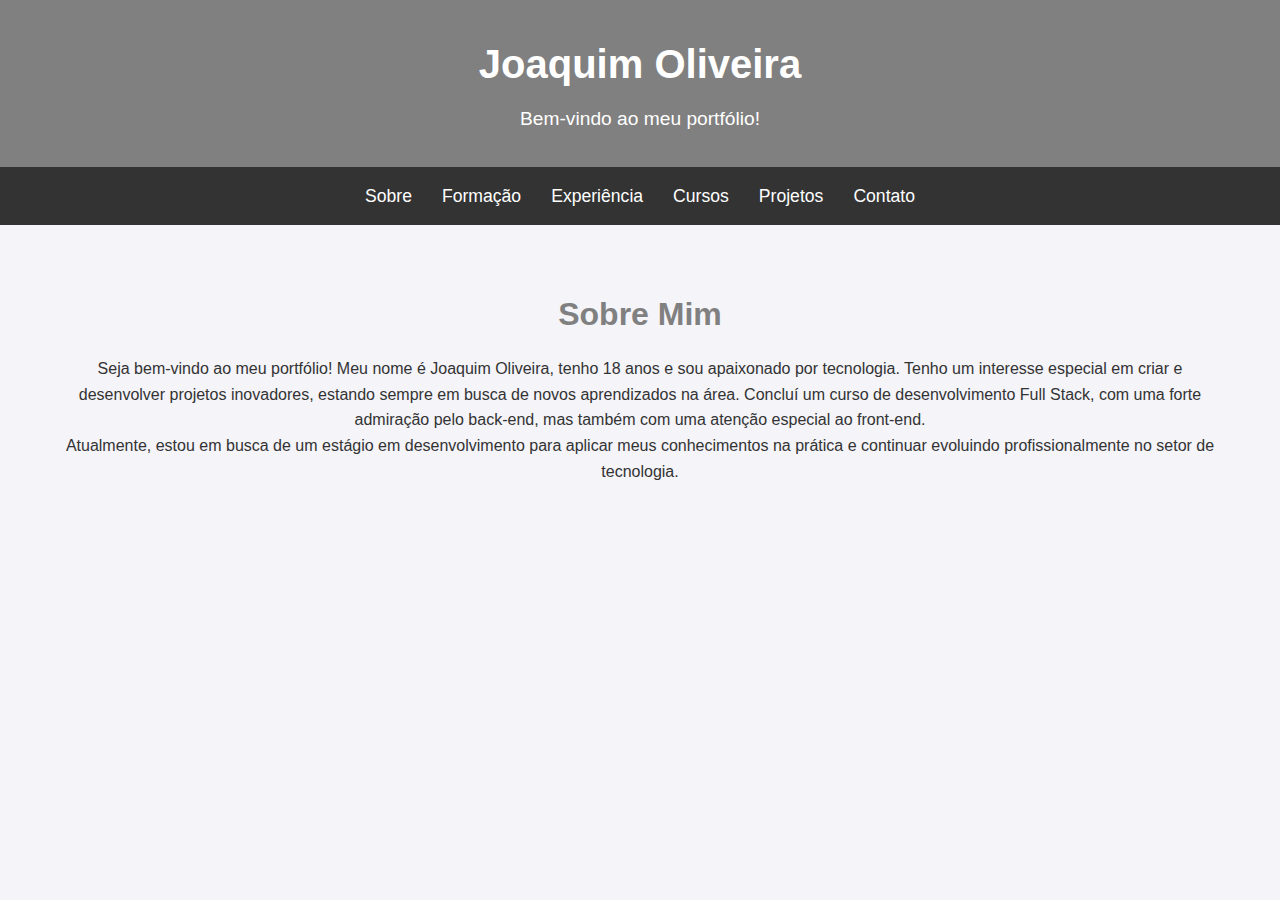
<file: index.html>
<!DOCTYPE html>
<html lang="pt-br">
<head>
    <meta charset="UTF-8">
    <meta name="viewport" content="width=device-width, initial-scale=1.0">
    <title>Portfólio</title>
    <link rel="stylesheet" href="styles.css">
</head>
<body>
    <header>
        <h1>Joaquim Oliveira</h1>
        <p>Bem-vindo ao meu portfólio!</p>
    </header>
    <nav>
        <ul class="nav-links">
            <li><a href="index.html">Sobre</a></li>
            <li><a href="formacao.html">Formação</a></li>
            <li><a href="experienciasprofissional.html">Experiência</a></li>
            <li><a href="cursos.html">Cursos</a></li>
            <li><a href="projetos.html">Projetos</a></li>
            <li><a href="contato.html">Contato</a></li>
        </ul>
    </nav>
    <main>
        <section>
            <h2>Sobre Mim</h2>
            <p>Seja bem-vindo ao meu portfólio! Meu nome é Joaquim Oliveira, tenho 18 anos e sou apaixonado por tecnologia. Tenho um interesse especial em criar e
                 desenvolver projetos inovadores, estando sempre em busca de novos aprendizados na área. Concluí um curso de desenvolvimento Full Stack, 
                com uma forte admiração pelo back-end, mas também com uma atenção especial ao front-end.
            </p>
            <p> Atualmente, estou em busca de um estágio em desenvolvimento para aplicar meus conhecimentos na 
                prática e continuar evoluindo profissionalmente no setor de tecnologia.</p>
        </section>
    </main> 
</body>
</html>
</file>
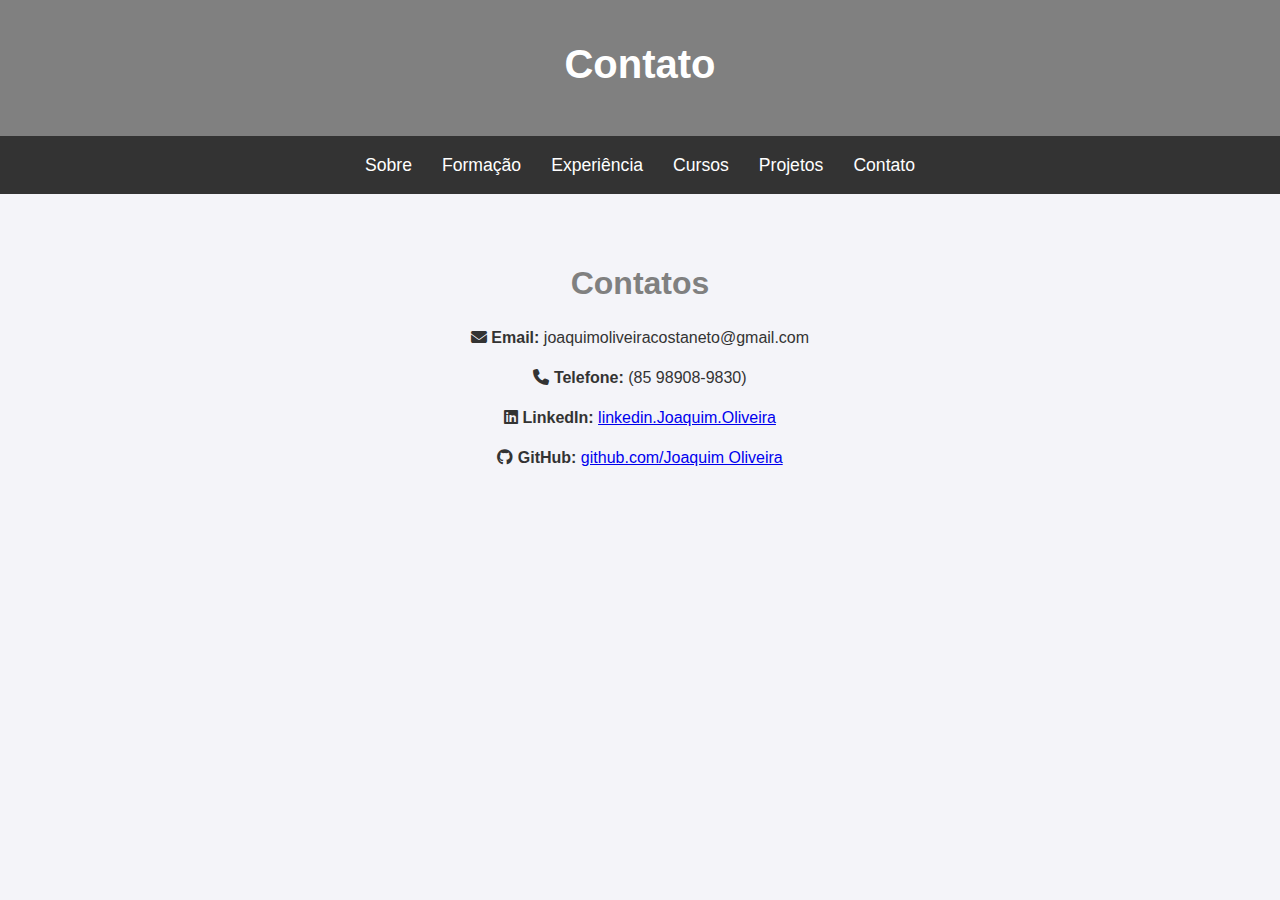
<file: contato.html>
<!DOCTYPE html>
<html lang="pt-br">
<head>
    <meta charset="UTF-8">
    <meta name="viewport" content="width=device-width, initial-scale=1.0">
    <title>Portfólio</title>
    <link rel="stylesheet" href="styles.css">
    <link rel="stylesheet" href="https://cdnjs.cloudflare.com/ajax/libs/font-awesome/6.5.0/css/all.min.css"> 
</head>
<body>
    <header>
        <h1>Contato</h1>
    </header>
    <nav>
        <ul class="nav-links">
            <li><a href="index.html">Sobre</a></li>
            <li><a href="formacao.html">Formação</a></li>
            <li><a href="experienciasprofissional.html">Experiência</a></li>
            <li><a href="cursos.html">Cursos</a></li>
            <li><a href="projetos.html">Projetos</a></li>
            <li><a href="contato.html">Contato</a></li>
        </ul>
    </nav>
    <main>
        <section>
            <h2>Contatos</h2>
            <ul>
                <li><i class="fa-solid fa-envelope"></i>    <strong>Email:</strong> joaquimoliveiracostaneto@gmail.com</li>
                <li><i class="fa-solid fa-phone"></i>     <strong>Telefone:</strong> (85 98908-9830)</li>
                <li><i class="fa-brands fa-linkedin"></i>   <strong>LinkedIn:</strong> <a href="https://www.linkedin.com/in/joaquim-oliveira-544151270/     " target="_blank"> linkedin.Joaquim.Oliveira</a>  </li>
                <li><i class="fa-brands fa-github"></i>     <strong>GitHub:</strong> <a href="https://github.com/Joaquimcos" target="_blank">github.com/Joaquim Oliveira</a></li>
            </ul>
        </section>  
    </main>
</body>
</html>
</file>
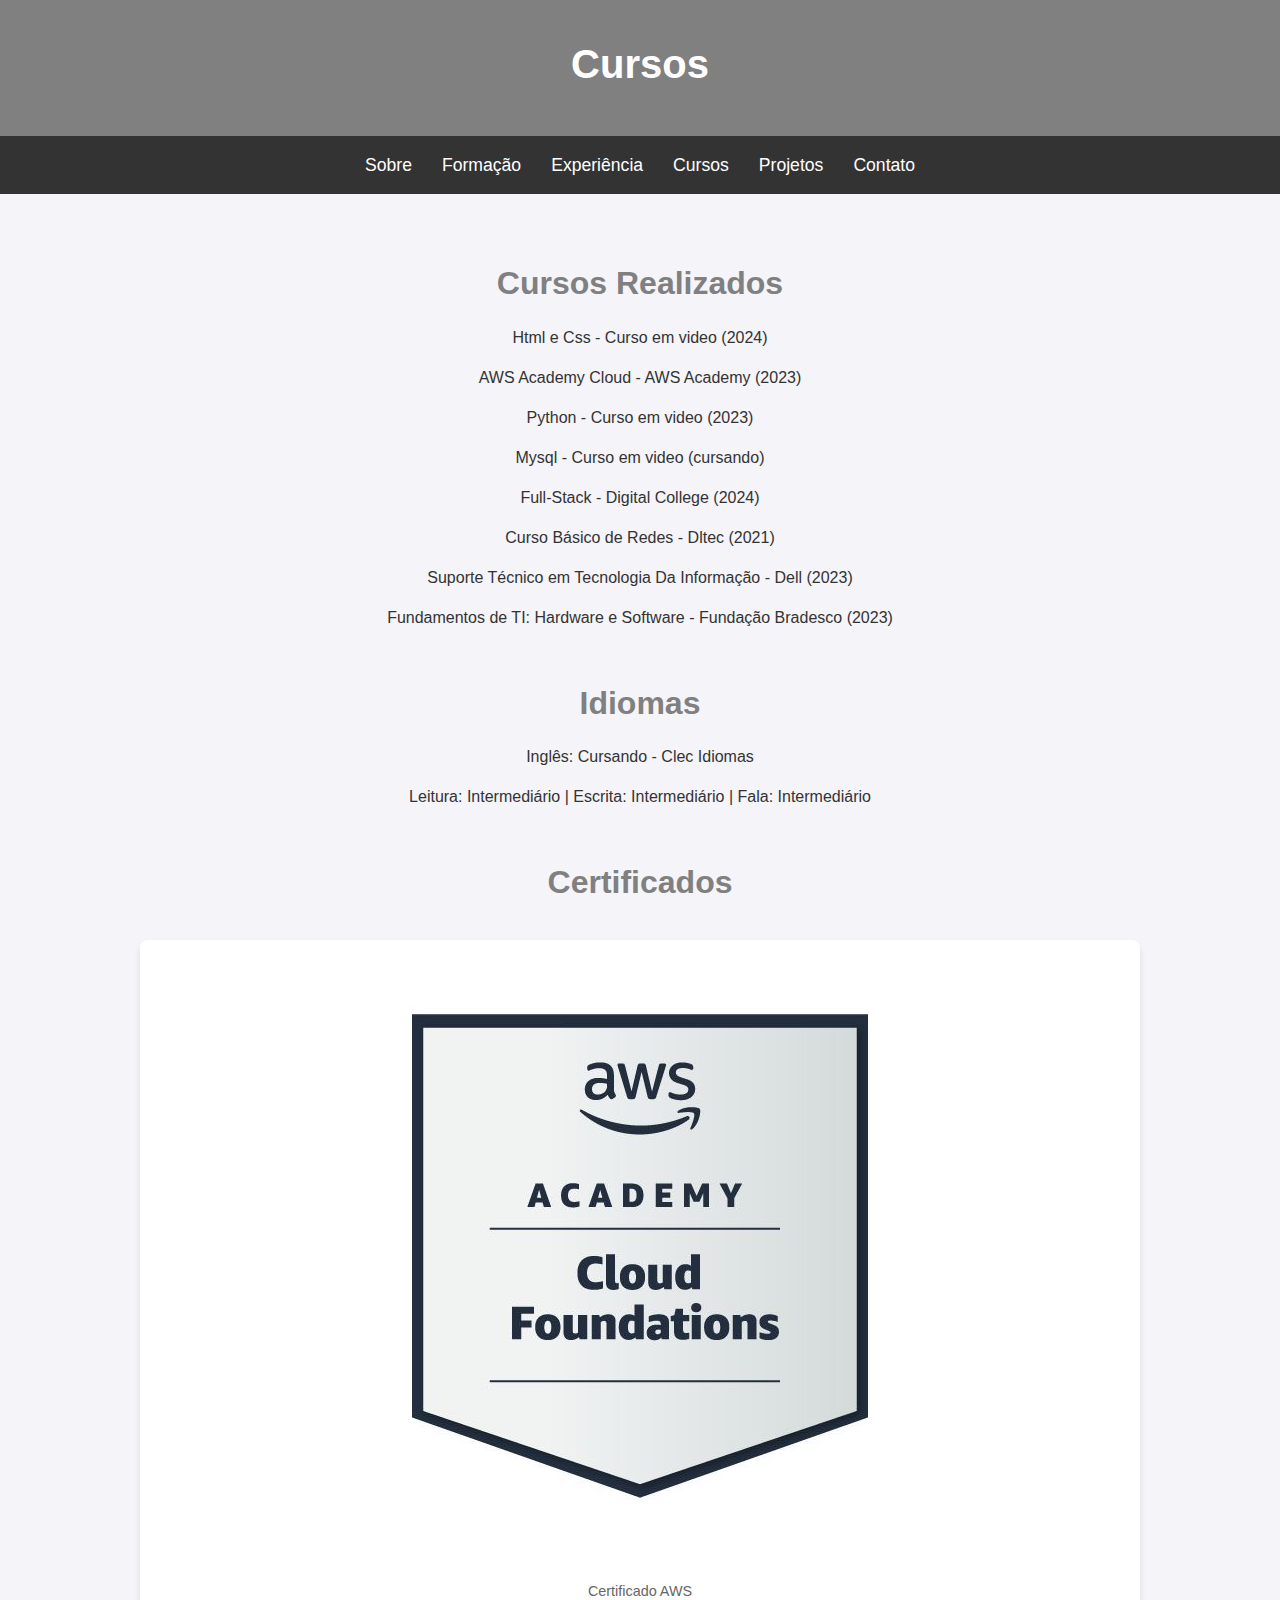
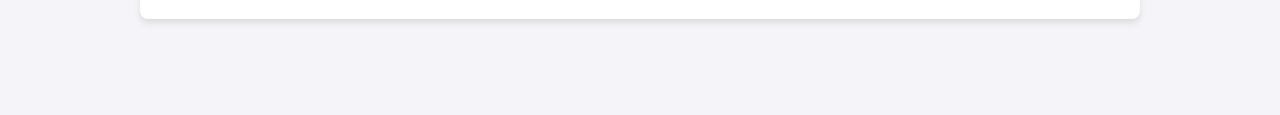
<file: cursos.html>
<!DOCTYPE html>
<html lang="pt-br">
<head>
    <meta charset="UTF-8">
    <meta name="viewport" content="width=device-width, initial-scale=1.0">
    <title>Portfólio</title>
    <link rel="stylesheet" href="styles.css">
</head>
<body>
    <header>
        <h1>Cursos</h1>
    </header>
    <nav>
        <ul class="nav-links">
            <li><a href="index.html">Sobre</a></li>
            <li><a href="formacao.html">Formação</a></li>
            <li><a href="experienciasprofissional.html">Experiência</a></li>
            <li><a href="cursos.html">Cursos</a></li>
            <li><a href="projetos.html">Projetos</a></li>
            <li><a href="contato.html">Contato</a></li>
        </ul>
    </nav>
    <main>
        <section>
            <h2>Cursos Realizados</h2>
            <ul>
                <li>Html e Css - Curso em video (2024)</li>
                <li>AWS Academy Cloud - AWS Academy (2023)</li>
                <li>Python - Curso em video (2023)</li>
                <li>Mysql - Curso em video (cursando)</li>
                <li>Full-Stack - Digital College (2024)</li>
                <li>Curso Básico de Redes - Dltec (2021)</li>
                <li>Suporte Técnico em Tecnologia Da Informação - Dell (2023)</li>
                <li>Fundamentos de TI: Hardware e Software - Fundação Bradesco (2023)</li>
            </ul>
        </section>
    </section>
    <h2>Idiomas</h2>
    <ul>
        <li>Inglês: Cursando - Clec Idiomas</li>
        <li>Leitura: Intermediário | Escrita: Intermediário | Fala: Intermediário</li>
    </ul>
    </section>
    <section>
        <h2>Certificados</h2>
        <div class="imagem-grid">
            <div class="imagem-item">
                <img src="aws cloud.jpg" alt="Certificado Curso 1">
                <p>Certificado AWS</p>
            </div>
        </div>
    </section>
    </main>
</body>
</html>
</file>
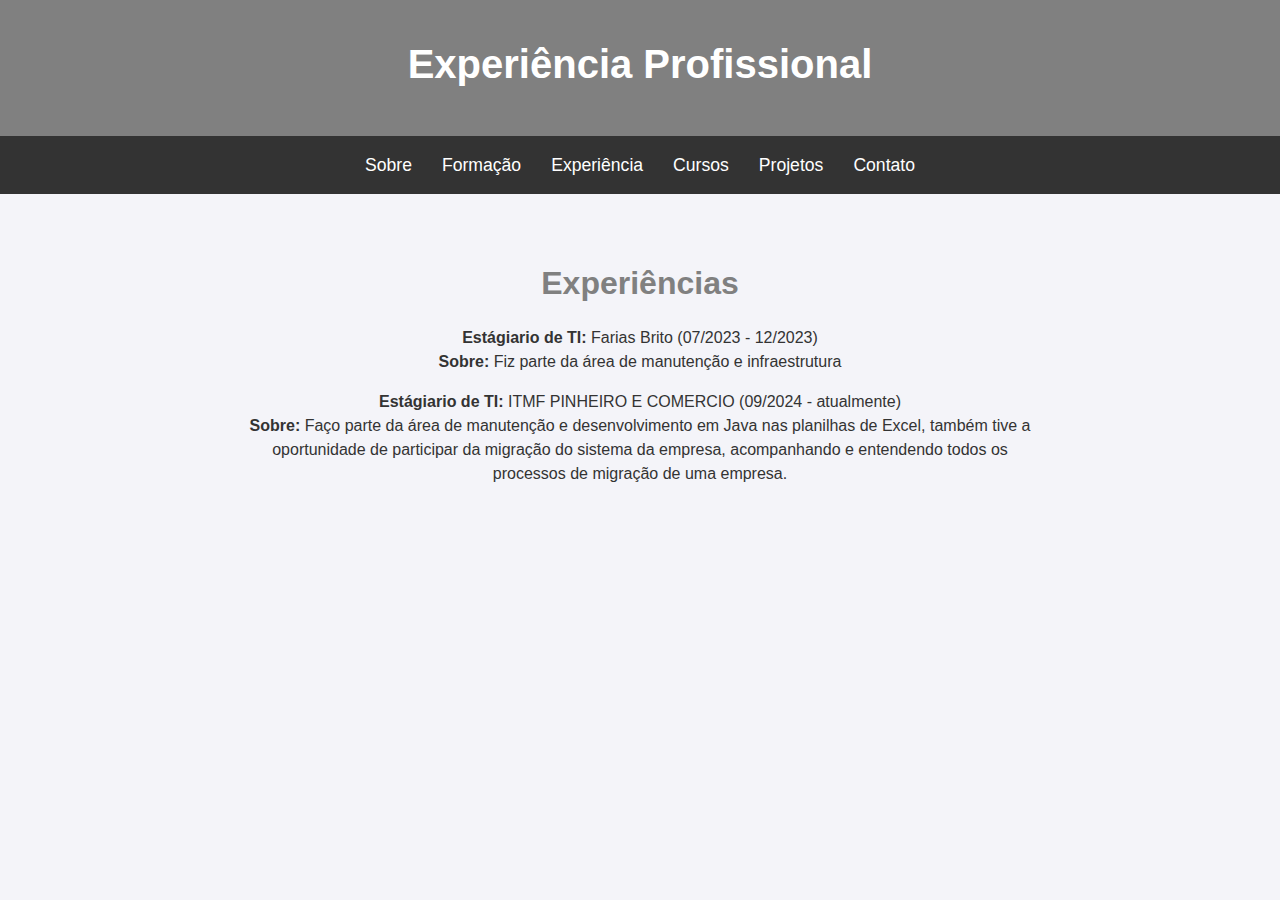
<file: experienciasprofissional.html>
<!DOCTYPE html>
<html lang="pt-br">
<head>
    <meta charset="UTF-8">
    <meta name="viewport" content="width=device-width, initial-scale=1.0">
    <title>Portfólio</title>
    <link rel="stylesheet" href="styles.css">
</head>
<body>
    <header>
        <h1>Experiência Profissional</h1>
    </header>
    <nav>
        <ul class="nav-links">
            <li><a href="index.html">Sobre</a></li>
            <li><a href="formacao.html">Formação</a></li>
            <li><a href="experienciasprofissional.html">Experiência</a></li>
            <li><a href="cursos.html">Cursos</a></li>
            <li><a href="projetos.html">Projetos</a></li>
            <li><a href="contato.html">Contato</a></li>
        </ul>
    </nav>
    <main>
        <section>
            <h2>Experiências</h2>
            <ul>
                <li><strong>Estágiario de TI:</strong> Farias Brito (07/2023 - 12/2023)  <br> 
                    <strong>Sobre: </strong> Fiz parte da área de manutenção e infraestrutura </li>
                <li><strong>Estágiario de TI:</strong> ITMF PINHEIRO E COMERCIO (09/2024 - atualmente) <br>
               <strong>Sobre: </strong> Faço parte da área de manutenção e desenvolvimento em Java nas planilhas de Excel, também tive
            a oportunidade de participar da migração do sistema da empresa, acompanhando e entendendo todos os processos de migração de 
            uma empresa.</li>
            </ul>
        </section>
    </main>
</body> 
</html>
</file>
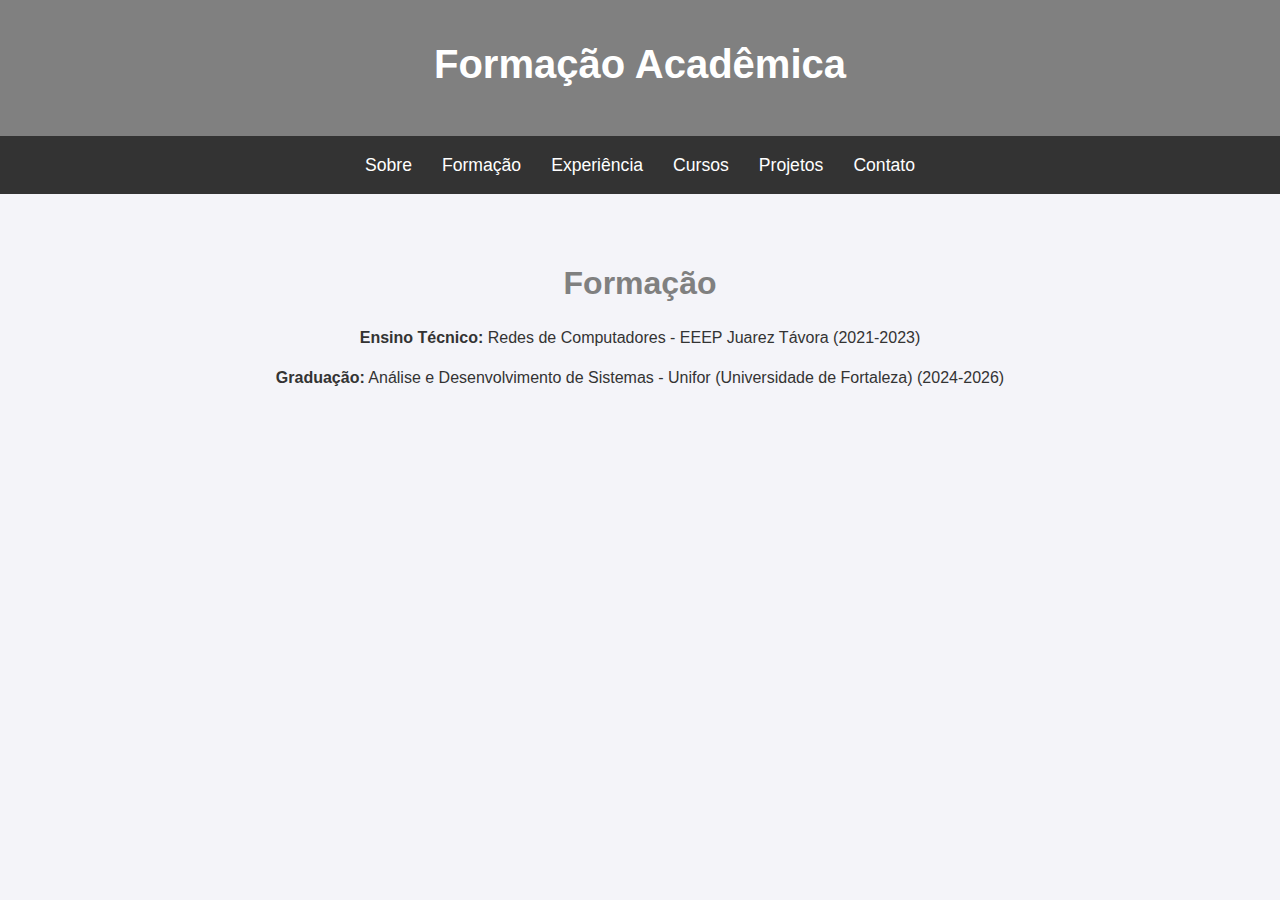
<file: formacao.html>
<!DOCTYPE html>
<html lang="pt-br">
<head>
    <meta charset="UTF-8">
    <meta name="viewport" content="width=device-width, initial-scale=1.0">
    <title>Portfólio</title>
    <link rel="stylesheet" href="styles.css">
</head>
<body>
    <header>
        <h1>Formação Acadêmica</h1>
    </header>
    <nav>
        <ul class="nav-links">
            <li><a href="index.html">Sobre</a></li>
            <li><a href="formacao.html">Formação</a></li>
            <li><a href="experienciasprofissional.html">Experiência</a></li>
            <li><a href="cursos.html">Cursos</a></li>
            <li><a href="projetos.html">Projetos</a></li>
            <li><a href="contato.html">Contato</a></li>
        </ul>
    </nav>
    <main>
        <section>
            <h2>Formação</h2>
            <ul>
                <li><strong>Ensino Técnico:</strong> Redes de Computadores - EEEP Juarez Távora (2021-2023) </li>
                <li><strong>Graduação:</strong> Análise e Desenvolvimento de Sistemas - Unifor (Universidade de Fortaleza)
                    (2024-2026)</li>
            </ul>
        </section>
    </main>
</body>
</html>
</file>
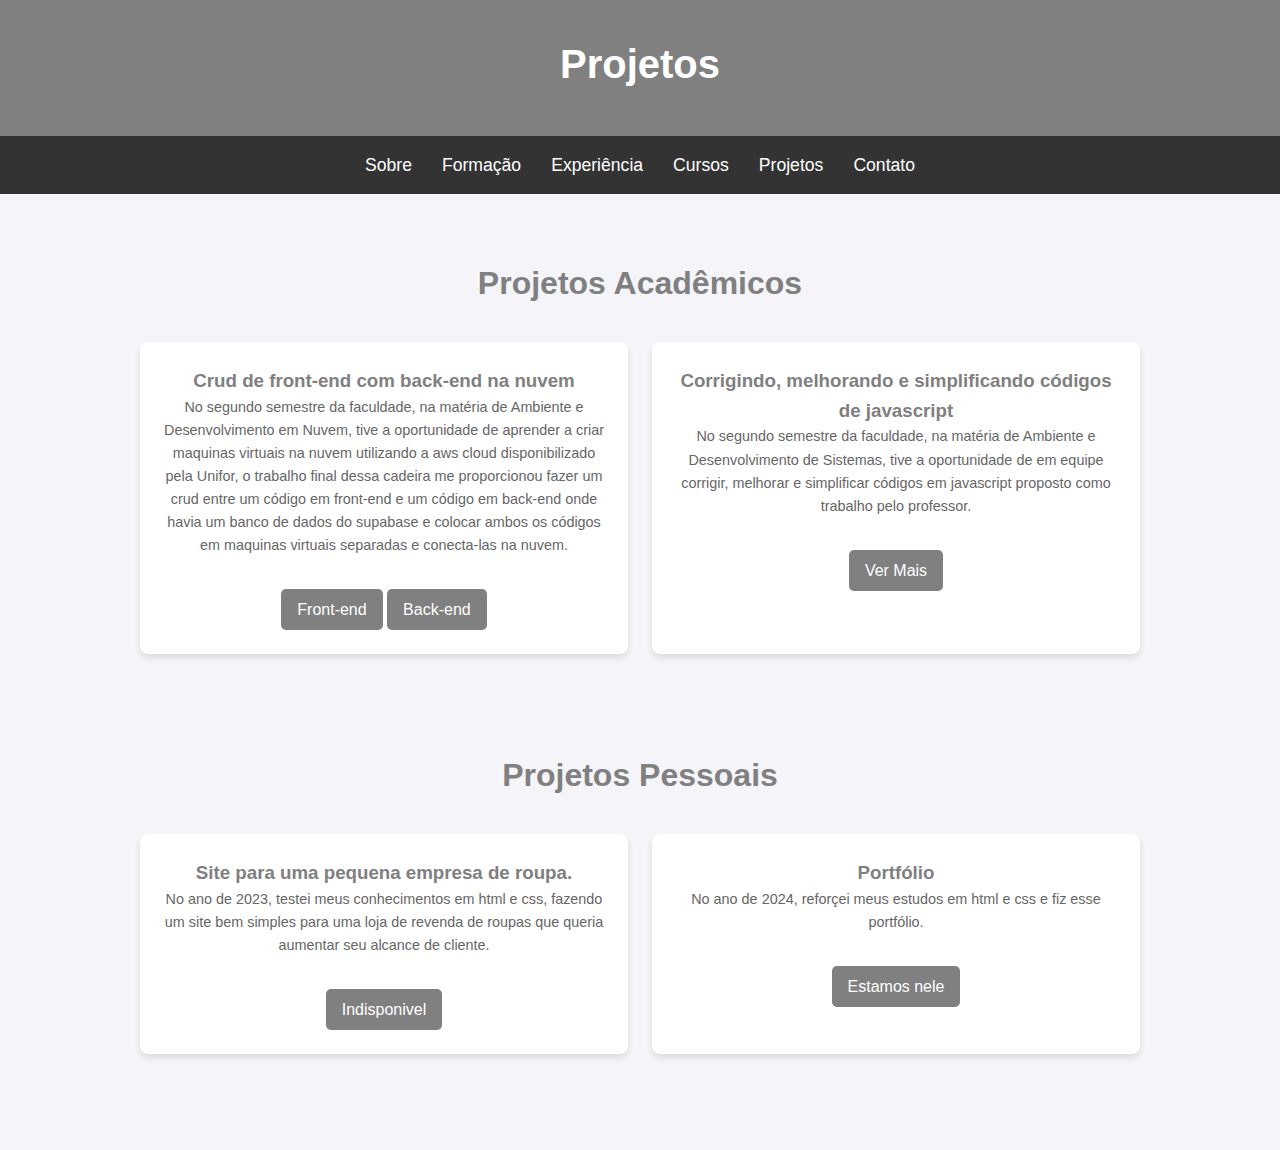
<file: projetos.html>
<!DOCTYPE html>
<html lang="pt-br">
<head>
    <meta charset="UTF-8">
    <meta name="viewport" content="width=device-width, initial-scale=1.0">
    <title>Portfólio</title>
    <link rel="stylesheet" href="styles.css">
</head>
<body>
    <header>
        <h1>Projetos</h1>
    </header>
    <nav>
        <ul class="nav-links">
            <li><a href="index.html">Sobre</a></li>
            <li><a href="formacao.html">Formação</a></li>
            <li><a href="experienciasprofissional.html">Experiência</a></li>
            <li><a href="cursos.html">Cursos</a></li>
            <li><a href="projetos.html">Projetos</a></li>
            <li><a href="contato.html">Contato</a></li>
        </ul>
    </nav>
    <main>
        <section>
            <h2>Projetos Acadêmicos</h2>
            <div class="projetos-grid">
                <div class="projeto">
                    <h3>Crud de front-end com back-end na nuvem</h3>
                    <p>No segundo semestre da faculdade, na matéria de Ambiente e Desenvolvimento em Nuvem, tive a oportunidade de aprender
                        a criar maquinas virtuais na nuvem utilizando a aws cloud disponibilizado pela Unifor, o trabalho final dessa cadeira 
                        me proporcionou fazer um crud entre um código em front-end e um código em back-end onde havia um banco de dados do supabase
                        e colocar ambos os códigos em maquinas virtuais separadas e conecta-las na nuvem.
                    </p>
                    <a href="https://github.com/Joaquimcos/supabasefront" target="_blank">Front-end</a>
                    <a href="https://github.com/Joaquimcos/supabaseBack" target="_blank">Back-end</a>
                </div>
                <div class="projeto">
                    <h3>Corrigindo, melhorando e simplificando códigos de javascript </h3>
                    <p>No segundo semestre da faculdade, na matéria de Ambiente e Desenvolvimento de Sistemas, tive a oportunidade de em equipe 
                        corrigir, melhorar e simplificar códigos em javascript proposto como trabalho pelo professor.
                    </p>
                    <a href="https://github.com/Joaquimcos/TRAB_AVAL_CC_UNIFOR_2024.2" target="_blank">Ver Mais</a>
                </div>
            </div>
        </section>

        <section>
            <h2>Projetos Pessoais</h2>
            <div class="projetos-grid">
                <div class="projeto">
                    <h3>Site para uma pequena empresa de roupa.</h3>
                    <p>No ano de 2023, testei meus conhecimentos em html e css, fazendo um site bem simples para uma loja de revenda de roupas
                        que queria aumentar seu alcance de cliente.
                    </p>
                    <a href="#" target="_blank">Indisponivel</a>
                </div>
                <div class="projeto">
                    <h3>Portfólio</h3>
                    <p>No ano de 2024, reforçei meus estudos em html e css e fiz esse portfólio.</p>
                    <a href="#" target="_blank">Estamos nele</a>
                </div>
            </div>
        </section>
    </main>
</body>
</file>
<file: styles.css>
* {
    margin: 0;
    padding: 0;
    box-sizing: border-box;
}

body {
    font-family: 'Arial', sans-serif;
    line-height: 1.6;
    background-color: #f4f4f9;
    color: #333;
    text-align: center;
}


header {
    background-color: grey;
    color: white;
    padding: 2rem 0;
}

header h1 {
    font-size: 2.5rem;
    margin-bottom: 0.5rem;
}

header p {
    font-size: 1.2rem;
}


nav {
    background-color: #333;
}

.nav-links {
    list-style: none;
    display: flex;
    justify-content: center;
    padding: 1rem 0;
}

.nav-links li {
    margin: 0 15px;
}

.nav-links a {
    color: white;
    text-decoration: none;
    font-size: 1.1rem;
    transition: color 0.3s;
}

.nav-links a:hover {
    color: grey;
}


section {
    padding: 2rem;
    text-align: center;
}

h2 {
    font-size: 2rem;
    margin-bottom: 1rem;
    color: grey;
}

ul {
    list-style: none;
    padding: 0;
    margin: 0 auto;
    max-width: 800px;
}

ul li {
    margin-bottom: 1rem;
    line-height: 1.5;
}

.projetos-grid {
    display: grid;
    grid-template-columns: repeat(auto-fit, minmax(250px, 1fr));
    gap: 1.5rem;
    margin: 2rem auto;
    max-width: 1000px;
}

.projeto {
    background-color: white;
    padding: 1.5rem;
    border-radius: 8px;
    box-shadow: 0 4px 6px rgba(0, 0, 0, 0.1);
    text-align: center;
}

.projeto h3 {
    color: grey;
}

.projeto p {
    font-size: 0.9rem;
    color: #666;
    margin-bottom: 1rem;
}

.projeto a {
    display: inline-block;
    margin-top: 1rem;
    padding: 0.5rem 1rem;
    background-color: grey;
    color: white;
    text-decoration: none;
    border-radius: 5px;
    transition: background-color 0.3s;
}

.projeto a:hover {
    background-color: grey;
}




@media (max-width: 768px) {
    header h1 {
        font-size: 2rem;
    }

    .nav-links {
        flex-wrap: wrap;
    }

    .nav-links li {
        margin: 10px;
    }

    .projetos-grid {
        grid-template-columns: repeat(auto-fit, minmax(200px, 1fr));
    }
}

@media (max-width: 480px) {
    header h1 {
        font-size: 1.8rem;
    }

    header p {
        font-size: 1rem;
    }

    .projeto {
        padding: 1rem;
    }
}
body {
    font-family: 'Arial', sans-serif;
    line-height: 1.6;
    background-color: #f4f4f9;
    color: #333;
    text-align: center;
    display: flex;
    flex-direction: column;
    min-height: 100vh; 
}


main {
    flex: 1; 
    padding: 2rem;
}

footer {
    text-align: center;
    padding: 1rem 0;
    background: #333;
    color: white;
    position: relative;
    bottom: 0;
    width: 100%; 
}

.imagem-grid {
    display: grid;
    grid-template-columns: repeat(auto-fit, minmax(200px, 1fr));
    gap: 1.5rem;
    margin: 2rem auto;
    max-width: 1000px;
}

.imagem-item {
    text-align: center;
    background-color: white;
    padding: 1rem;
    border-radius: 8px;
    box-shadow: 0 4px 6px rgba(0, 0, 0, 0.1);
}

.imagem-item img {
    max-width: 100%;
    height: auto;
    border-radius: 5px;
    margin-bottom: 0.5rem;
}

.imagem-item p {
    font-size: 0.9rem;
    color: #666;
    margin-top: 0.5rem;
}
</file>
